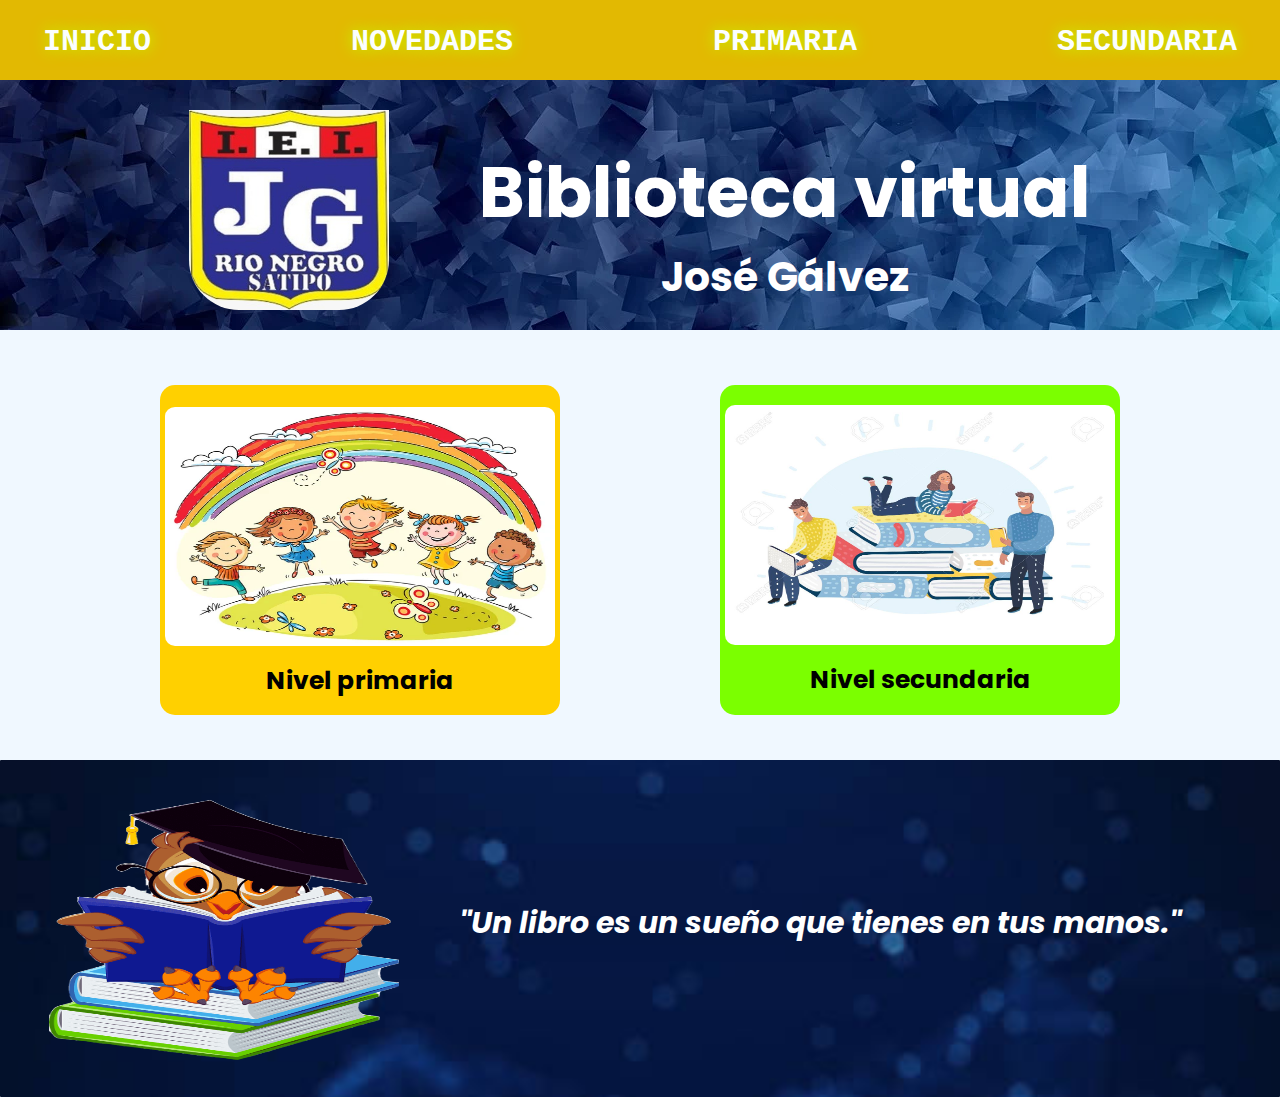
<file: index.html>
<!DOCTYPE html>
<html lang="en">
<head>
    <meta charset="UTF-8">
    <meta name="viewport" content="width=device-width, initial-scale=1.0">
    <title>Biblioteca Virtual</title>
    <link rel="stylesheet" href="estilos.css">
</head>
<body>
    <header>
        <nav>
            <ul class="nav-list">
                <li><a href="index.html">INICIO</a></li>
                <li><a href="novedades.html">NOVEDADES</a></li>
                <li><a href="index1.html">PRIMARIA</a></li>
                <li><a href="index2.html">SECUNDARIA</a></li>
            </ul>
        </nav>
        <div class="header">
            <div class="img">
                <img src="img/Insignia.jpg" alt="">
            </div>
            <div class="texto">
                <h1>Biblioteca virtual</h1>
                <h3>José Gálvez</h3>
            </div>
        </div>
    </header>

    <div class="nivel">
        <div class="primaria">
            <a href="index1.html"><img src="img/primaria.jpg" alt=""></a>
            <a href="index1.html">Nivel primaria</a>
        </div>
        <div class="secundaria">
            <a href="index2.html"><img src="img/lectura2.jpg" alt=""></a>
            <a href="index2.html">Nivel secundaria</a>
        </div>
    </div>

    <footer >
        <div class="footer">
            <div class="img">
                <img src="img/image-Photoroom.png" alt="">
            </div>
            <div class="mensaje">
                <p>"Un libro es un sueño que tienes en tus manos."</p>
            </div>
            
        </div>

    </footer>
</body>
</html>
</file>
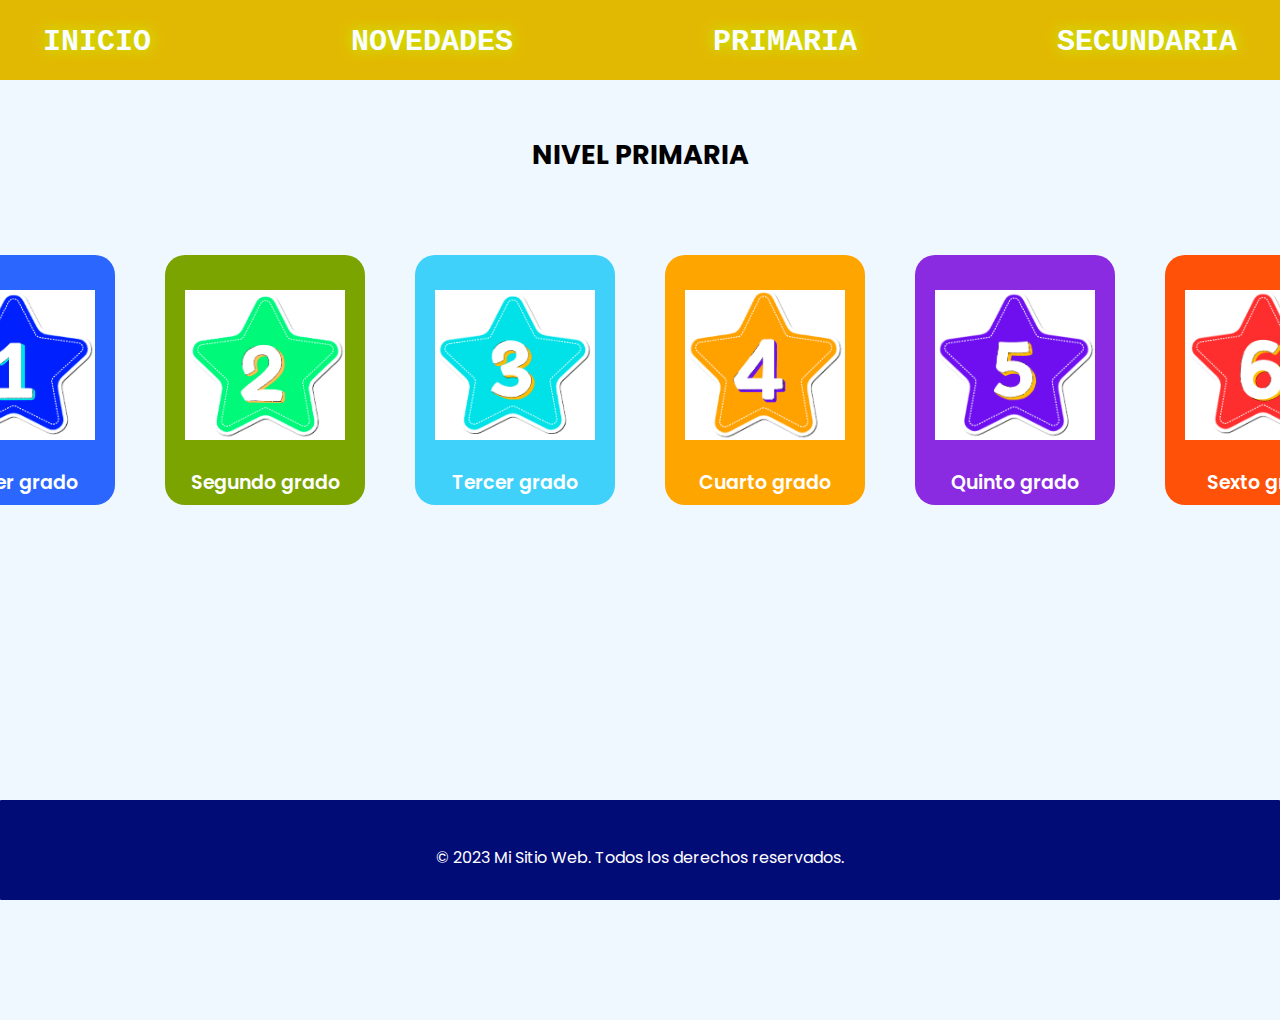
<file: index1.html>
<!DOCTYPE html>
<html lang="en">
<head>
    <meta charset="UTF-8">
    <meta name="viewport" content="width=device-width, initial-scale=1.0">
    <title>Nivel Primaria</title>
    <link rel="stylesheet" href="estilos.css">
</head>
<body>
    <header>
        <nav>
            <ul class="nav-list">
                <li><a href="index.html">INICIO</a></li>
                <li><a href="novedades.html">NOVEDADES</a></li>
                <li><a href="index1.html">PRIMARIA</a></li>
                <li><a href="index2.html">SECUNDARIA</a></li>
            </ul>
        </nav>
    </header>
    <div class="titulo">
        <h2>NIVEL PRIMARIA</h2>
    </div>
    <div class="grados">
        <div class="item1">
            <a href="https://drive.google.com/drive/folders/1XcJ-16BRa8yGwdOp0EDEWMAAgBCT0dkb?usp=sharing"><img src="img/1.png" alt="">Primer grado</a>
        </div>
        <div class="item2">
            <a href="https://drive.google.com/drive/folders/1XcJ-16BRa8yGwdOp0EDEWMAAgBCT0dkb?usp=sharing"><img src="img/2.png" alt="">Segundo grado</a>
        </div>
        <div class="item3">
            <a href="https://drive.google.com/drive/folders/1mAkpSZTIMg3TSWIP_Ryrf76Ur85G7iwl?usp=sharing"><img src="img/3.png" alt="">Tercer grado</a>
        </div>
        <div class="item4">
            <a href="https://drive.google.com/drive/folders/1mAkpSZTIMg3TSWIP_Ryrf76Ur85G7iwl?usp=sharing"><img src="img/4.png" alt="">Cuarto grado</a>
        </div>
        <div class="item5">
            <a href="https://drive.google.com/drive/folders/1TOQu4iFkIYe6iMlRyeyLLeopGUTF8sKR?usp=sharing"><img src="img/5.png" alt="">Quinto grado</a>
        </div>
        <div class="item6">
            <a href="https://drive.google.com/drive/folders/1TOQu4iFkIYe6iMlRyeyLLeopGUTF8sKR?usp=sharing"><img src="img/6.png" alt="">Sexto grado</a>
        </div>
    </div>
    <footer>
        <div class="index1">
            <p>© 2023 Mi Sitio Web. Todos los derechos reservados.</p>
        </div>
    </footer>
</body>
</html>
</file>
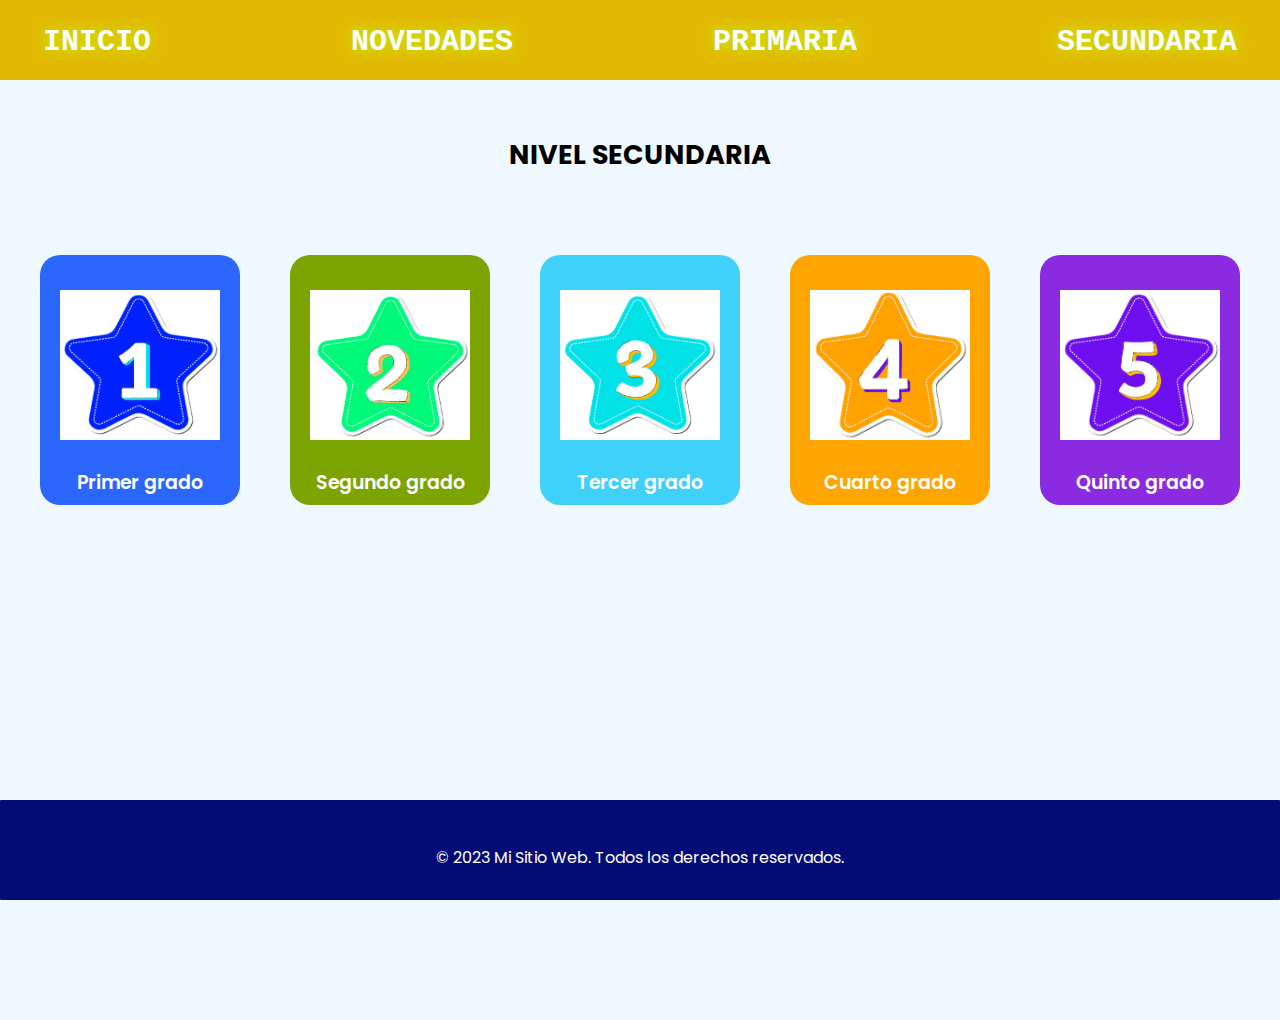
<file: index2.html>
<!DOCTYPE html>
<html lang="en">
<head>
    <meta charset="UTF-8">
    <meta name="viewport" content="width=device-width, initial-scale=1.0">
    <title>Nivel secundaria</title>
    <link rel="stylesheet" href="estilos.css">
</head>
<body>
    <header>
        <nav>
            <ul class="nav-list">
                <li><a href="index.html">INICIO</a></li>
                <li><a href="novedades.html">NOVEDADES</a></li>
                <li><a href="index1.html">PRIMARIA</a></li>
                <li><a href="index2.html">SECUNDARIA</a></li>
            </ul>
        </nav>
    </header>
    <div class="titulo">
        <h2>NIVEL SECUNDARIA</h2>
    </div>
    <div class="grados">
        <div class="item1">
            <a href="https://bpdigital.bnp.gob.pe/"><img src="img/1.png" alt="">Primer grado</a>
        </div>
        <div class="item2">
            <a href="https://bpdigital.bnp.gob.pe/"><img src="img/2.png" alt="">Segundo grado</a>
        </div>
        <div class="item3">
            <a href="https://bpdigital.bnp.gob.pe/"><img src="img/3.png" alt="">Tercer grado</a>
        </div>
        <div class="item4">
            <a href="https://bpdigital.bnp.gob.pe/"><img src="img/4.png" alt="">Cuarto grado</a>
        </div>
        <div class="item5">
            <a href="https://bpdigital.bnp.gob.pe/"><img src="img/5.png" alt="">Quinto grado</a>
        </div>
    </div>
    <footer>
        <div class="index2">
            <p>© 2023 Mi Sitio Web. Todos los derechos reservados.</p>
        </div>
    </footer>
</body>
</html>
</file>
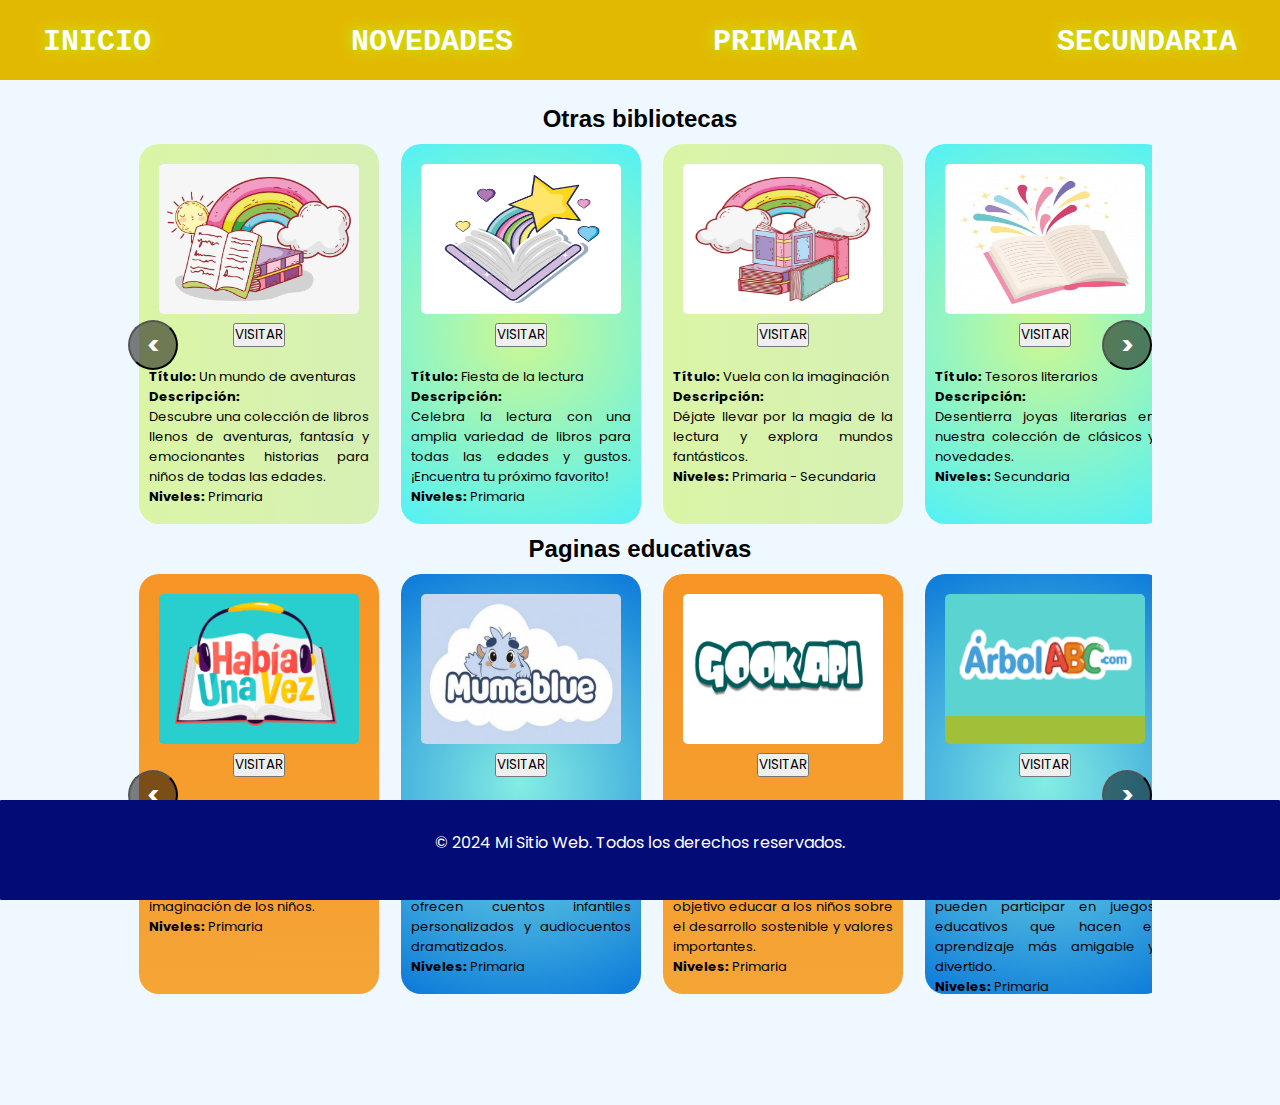
<file: novedades.html>
<!DOCTYPE html>
<html lang="en">
<head>
    <meta charset="UTF-8">
    <meta name="viewport" content="width=device-width, initial-scale=1.0">
    <title>Novedades</title>
    <link rel="stylesheet" href="estilos2.css">
</head>
<body>
    <header>
        <nav>
            <ul class="nav-list">
                <li><a href="index.html">INICIO</a></li>
                <li><a href="novedades.html">NOVEDADES</a></li>
                <li><a href="index1.html">PRIMARIA</a></li>
                <li><a href="index2.html">SECUNDARIA</a></li>
            </ul>
        </nav>
    </header>
    
    <div class="carousel">
        <div class="titulo">
            <h2>Otras bibliotecas</h2>
        </div>
        <div class="carousel-inner">
            <div class="card" id="content">
                <div class="carousel-item" id="grupo1">
                    <a href="https://padlet.com/nuniencina0069/biblioteca-virtual-yxe507s8d3udpkep"><img src="img/image1.jpg" alt="Image 1"> <button>VISITAR</button></a>
                </div>
                <div class="info">
                    <p><b>Título:</b> Un mundo de aventuras</p>
                    <p><b>Descripción:</b> <br> Descubre una colección de libros llenos de aventuras, fantasía y emocionantes historias para niños de todas las edades.</p>
                    <p><b>Niveles:</b> Primaria</p>
                </div>
            </div>
            <div class="card" id="content2">
                <div class="carousel-item" id="grupo2">
                    <a href="https://padlet.com/archivoep1bsso/biblioteca-escolar-digital-k50kknfv5ilqk5ds"><img src="img/image2.avif" alt="Image 2"><button>VISITAR</button></a>
                </div>
                <div class="info">
                    <p><b>Título:</b> Fiesta de la lectura</p>
                    <p><b>Descripción:</b> <br> Celebra la lectura con una amplia variedad de libros para todas las edades y gustos. ¡Encuentra tu próximo favorito!</p>
                    <p><b>Niveles:</b> Primaria</p>
                </div>
            </div>
            <div class="card" id="content">
                <div class="carousel-item" id="grupo1">
                    <a href="https://padlet.com/nlvera2014/nuestra-biblioteca-j4v2fbwsf21d"><img src="img/image3.jpg" alt="Image 3"><button>VISITAR</button></a>
                </div>
                <div class="info">
                    <p><b>Título:</b> Vuela con la imaginación</p>
                    <p><b>Descripción:</b> <br> Déjate llevar por la magia de la lectura y explora mundos fantásticos.</p>
                    <p><b>Niveles:</b> Primaria - Secundaria</p>
                </div>
            </div>
            <div class="card" id="content2">
                <div class="carousel-item" id="grupo2">
                    <a href="https://padlet.com/marisacadret/biblioteca-digital-3x6ziwdqxi6ecn1w"><img src="img/image4.jpg" alt="Image 4"><button>VISITAR</button></a>
                </div>
                <div class="info">
                    <p><b>Título:</b> Tesoros literarios</p>
                    <p><b>Descripción:</b> <br> Desentierra joyas literarias en nuestra colección de clásicos y novedades.</p>
                    <p><b>Niveles:</b> Secundaria</p>
                </div>
            </div>
            <div class="card" id="content">
                <div class="carousel-item" id="grupo1">
                    <a href="https://padlet.com/biblio7de1/biblioteca-digital-sdkhzj18qk922uam"><img src="img/image5.png" alt="Image 5"><button>VISITAR</button></a>
                </div>
                <div class="info">
                    <p><b>Título:</b> Libros literarios</p>
                    <p><b>Descripción:</b> <br> Desentierra joyas literarias en nuestra colección de clásicos y novedades.</p>
                    <p><b>Niveles:</b> Secundaria</p>
                </div>
            </div>
            <div class="card" id="content2">
                <div class="carousel-item" id="grupo2">
                    <a href="https://padlet.com/bibliotecaciiesalliquelo/para-leerte-mejor-540l9ej8zmy6wap9"><img src="img/image6.jpg" alt="Image 6"><button>VISITAR</button></a>
                </div>
                <div class="info">
                    <p><b>Título:</b> Libros literarios</p>
                    <p><b>Descripción:</b> <br> Descubre muchos libros de autores, dirigido a niños de todas las edades.</p>
                    <p><b>Niveles:</b> Primaria</p>
                </div>
            </div>
            <div class="card" id="content">
                <div class="carousel-item" id="grupo1">
                    <a href="https://padlet.com/biblioteca24lp/literatura-infantil-y-juvenil-gilu1wqfn9tarb2o"><img src="img/image1.jpg" alt="Image 7"><button>VISITAR</button></a>
                </div>
                <div class="info">
                    <p><b>Título:</b> Literatura infantil y juvenil</p>
                    <p><b>Descripción:</b> <br> Descubre relatos variados para ti y tu increible imaginacion.</p>
                    <p><b>Niveles:</b> Primaria - Secundaria</p>
                </div>
            </div>
            <div class="card" id="content2">
                <div class="carousel-item" id="grupo2">
                    <a href="https://padlet.com/veronstefania3/biblioteca-infantil-u5fiiy1e8akhyweh"><img src="img/image2.avif" alt="Image 8"><button>VISITAR</button></a>
                </div>
                <div class="info">
                    <p><b>Título:</b> Biblioteca infantil</p>
                    <p><b>Descripción:</b> <br> Descubre cuentos para volar tu imaginacion y conocer diferentes mundos.</p>
                    <p><b>Niveles:</b> Primaria</p>
                </div>
            </div>
            <div class="card" id="content">
                <div class="carousel-item" id="grupo1">
                    <a href="https://padlet.com/silvinajr/cuentos-con-brujas-d5le2es7lb2vv71j"><img src="img/image3.jpg" alt="Image 9"><button>VISITAR</button></a>
                </div>
                <div class="info">
                    <p><b>Título:</b> Cuentos con brujas</p>
                    <p><b>Descripción:</b> <br> Descubre muchos cuentos sobre brujas dirigido a niños de todas las edades.</p>
                    <p><b>Niveles:</b> Primaria</p>
                </div>
            </div>
            <div class="card" id="content2">
                <div class="carousel-item" id="grupo2">
                    <a href="https://padlet.com/silvinajr/cuentos-con-lobos-43889l1o8qiu6l2d"><img src="img/image4.jpg" alt="Image 10"><button>VISITAR</button></a>
                </div>
                <div class="info">
                    <p><b>Título:</b> Cuentos sobre lobos</p>
                    <p><b>Descripción:</b> <br> Descubre muchos cuentos sobre lobos dirigido a niños de todas las edades.</p>
                    <p><b>Niveles:</b> Primaria</p>
                </div>
            </div>
            <div class="card" id="content">
                <div class="carousel-item" id="grupo1">
                    <a href="https://padlet.com/silvinajr/literatura-y-esi-7aggcmh85omvbub7"><img src="img/image5.png" alt="Image 11"><button>VISITAR</button></a>
                </div>
                <div class="info">
                    <p><b>Título:</b> Literatura y ESI</p>
                    <p><b>Descripción:</b> <br> Descubre muchos relatos para ti y descubrir muchos relatos.</p>
                    <p><b>Niveles:</b> Primaria - Secundaria</p>
                </div>
            </div>
            <div class="card" id="content2">
                <div class="carousel-item" id="grupo2">
                    <a href="https://padlet.com/silvina2369/links-de-literatura-y-algo-mas-b4qu12s238xshg61"><img src="img/image6.jpg" alt="Image 12"><button>VISITAR</button></a>
                </div>
                <div class="info">
                    <p><b>Título:</b> Literaturas</p>
                    <p><b>Descripción:</b> <br> Descubre muchos libros, cuentos, poesias, fabulas, mitos y mucho más.</p>
                    <p><b>Niveles:</b> Primaria - Secundaria</p>
                </div>
            </div>
            <div class="card" id="content">
                <div class="carousel-item" id="grupo1">
                    <a href="https://padlet.com/bibliotecaep79longchamps/biblioteca-e-p-n-79-longchamps-z0ljt97omeapzj2c"><img src="img/image1.jpg" alt="Image 13"><button>VISITAR</button></a>
                </div>
                <div class="info">
                    <p><b>Título:</b> Literatura y ESI</p>
                    <p><b>Descripción:</b> <br> Descubre muchos relatos para ti y descubrir muchos relatos.</p>
                    <p><b>Niveles:</b> Primaria - Secundaria</p>
                </div>
            </div>
            <div class="card" id="content2">
                <div class="carousel-item" id="grupo2">
                    <a href="https://padlet.com/biblioteca24de13/te-invitamos-a-leer-aa891b54jwtrpatx"><img src="img/image2.avif" alt="Image 14"><button>VISITAR</button></a>
                </div>
                <div class="info">
                    <p><b>Título:</b> Biblioteca infantil</p>
                    <p><b>Descripción:</b> <br> LEER ES ESTAR SOÑANDO CON LOS OJOS ABIERTOS...</p>
                    <p><b>Niveles:</b> Primaria</p>
                </div>
            </div>
            <div class="card" id="content">
                <div class="carousel-item" id="grupo1">
                    <a href="https://padlet.com/slaffranconi/cuentos-y-poes-as-para-disfrutar-en-familia-1rh1uwm2mibr"><img src="img/image3.jpg" alt="Image 15"><button>VISITAR</button></a>
                </div>
                <div class="info">
                    <p><b>Título:</b> Vuela con la imaginación</p>
                    <p><b>Descripción:</b> <br> Cuentos y poesías para disfrutar...</p>
                    <p><b>Niveles:</b> Primaria - Secundaria</p>
                </div>
            </div>
            <div class="card" id="content2">
                <div class="carousel-item" id="grupo2">
                    <a href="https://padlet.com/msilvinandrade/literatura-y-promoci-n-de-la-lectura-z4sd8sgij81pbbbg"><img src="img/image4.jpg" alt="Image 16"><button>VISITAR</button></a>
                </div>
                <div class="info">
                    <p><b>Título:</b> Biblioteca de lecturas</p>
                    <p><b>Descripción:</b> <br> Literatura y promoción de la lectura </p>
                    <p><b>Niveles:</b> Primaria - Secundaria</p>
                </div>
            </div>
            <div class="card" id="content">
                <div class="carousel-item" id="grupo1">
                    <a href="https://padlet.com/susanadelgado0566/biblioteca-para-nivel-primario-j5nh7aoex4obh321"><img src="img/image5.png" alt="Image 17"><button>VISITAR</button></a>
                </div>
                <div class="info">
                    <p><b>Título:</b> Biblioteca para niños</p>
                    <p><b>Descripción:</b> <br> Descubre muchos relatos como cuentos, historietas, adivinanzas, videocuentos, etc.</p>
                    <p><b>Niveles:</b> Primaria</p>
                </div>
            </div>
            <div class="card" id="content2">
                <div class="carousel-item" id="grupo2">
                    <a href="https://padlet.com/contenidosescolaressantalucia/biblioteca-digital-wzgla53m887g1f75"><img src="img/image6.jpg" alt="Image 18"><button>VISITAR</button></a>
                </div>
                <div class="info">
                    <p><b>Título:</b> Biblioteca digital</p>
                    <p><b>Descripción:</b> <br> Descubre un universo de historias para ti.</p>
                    <p><b>Niveles:</b> Primaria</p>
                </div>
            </div>
            <div class="card" id="content">
                <div class="carousel-item" id="grupo1">
                    <a href="https://padlet.com/contamecuentos12/biblioteca-infantil-vvlmzom2dn947i5z"><img src="img/image1.jpg" alt="Image 19"> <button>VISITAR</button></a>
                </div>
                <div class="info">
                    <p><b>Título:</b> Biblioteca Infantil</p>
                    <p><b>Descripción:</b> <br>- Cuentos para escuchar <br>-Recursos literarios para docentes y/o familias</p>
                    <p><b>Niveles:</b> Primaria</p>
                </div>
            </div>
            <div class="card" id="content2">
                <div class="carousel-item" id="grupo2">
                    <a href="https://padlet.com/biblioteca24de13/te-invitamos-a-leer-aa891b54jwtrpatx"><img src="img/image2.avif" alt="Image 20"><button>VISITAR</button></a>
                </div>
                <div class="info">
                    <p><b>Título:</b> Biblioteca virtual</p>
                    <p><b>Descripción:</b> <br> Biblioteca virtual de literatura infantil, juvenil y recursos pedagógicos</p>
                    <p><b>Niveles:</b> Primaria - Secundaria</p>
                </div>
            </div>
        </div>
        <button class="carousel-control-prev">&#60;</button>
        <button class="carousel-control-next">&#62;</button>
    </div>

    <div class="carousel2">
        <div class="titulo">
            <h2>Paginas educativas</h2>
        </div>
        <div class="carousel2-inner">
            <div class="card" id="content3">
                <div class="carousel2-item" id="grupo3">
                    <a href="https://www.mumablue.com/blog/pequehistorias/"><img src="img/logo1.png" alt="Image 1"><button>VISITAR</button></a>
                </div>
                <div class="info">
                    <p><b>Web:</b> Habia una vez</p>
                    <p><b>Descripción:</b> <br>Presenta una colección de cuentos clásicos y modernos con el objetivo de estimular la imaginación de los niños.</p>
                    <p><b>Niveles:</b> Primaria</p>
                </div>
            </div>
            <div class="card" id="content4">
                <div class="carousel2-item" id="grupo3">
                    <a href="https://www.mumablue.com/blog/pequehistorias/"><img src="img/logo2.jpg" alt="Image 1"><button>VISITAR</button></a>
                </div>
                <div class="info">
                    <p><b>Web:</b> Mumablue</p>
                    <p><b>Descripción:</b> <br>Mumablue es una plataforma dedicada al fomento de la lectura en la infancia, donde ofrecen cuentos infantiles personalizados y audiocuentos dramatizados.</p>
                    <p><b>Niveles:</b> Primaria</p>
                </div>
            </div>
            <div class="card" id="content3">
                <div class="carousel2-item" id="grupo3">
                    <a href="https://www.gookapi.com/es?utm_source=google&utm_medium=search&utm_campaign=gookapi_base_es&gad_source=1&gclid=Cj0KCQjwgL-3BhDnARIsAL6KZ6-Cg64j4qZT_mLuxg14RHLJmZ0Mg77zHHaS9lBxJqQoth59O0NvUioaAsXCEALw_wcB
                    "><img src="img/logo3.png" alt="Image 1"><button>VISITAR</button></a>
                </div>
                <div class="info">
                    <p><b>Web:</b> Gookapi</p>
                    <p><b>Descripción:</b> <br> Gookapi es una plataforma interactiva de dibujos animados infantiles que tiene como objetivo educar a los niños sobre el desarrollo sostenible y valores importantes.</p>
                    <p><b>Niveles:</b> Primaria</p>
                </div>
            </div>
            <div class="card" id="content4">
                <div class="carousel2-item" id="grupo4">
                    <a href="https://arbolabc.com/material-educativo"><img src="img/logo4.png" alt="Image 2"><button>VISITAR</button></a>
                </div>
                <div class="info">
                    <p><b>Web:</b> Arbol ABC</p>
                    <p><b>Descripción:</b> <br>Árbol ABC es un portal de educación interactiva diseñado para niños, donde los pequeños pueden participar en juegos educativos que hacen el aprendizaje más amigable y divertido.</p>
                    <p><b>Niveles:</b> Primaria</p>
                </div>
            </div>
            <div class="card" id="content3">
                <div class="carousel2-item" id="grupo3">
                    <a href="https://materialeseducativos.org/"><img src="img/logo5.png" alt="Image 3"><button>VISITAR</button></a>
                </div>
                <div class="info">
                    <p><b>Web:</b> Materiales Educativos</p>
                    <p><b>Descripción:</b> <br>Puedes encontrar materiales educativos gratuitos en diversas páginas dedicadas a la educación. Algunas de estas ofrecen fichas y recursos sin límite de descarga, ideales para maestras y alumnos.</p>
                    <p><b>Niveles:</b> Primaria - Secundaria</p>
                </div>
            </div>
            <div class="card" id="content4">
                <div class="carousel2-item" id="grupo4">
                    <a href="https://www.edufichas.com/"><img src="img/logo6.png" alt="Image 4"><button>VISITAR</button></a>
                </div>
                <div class="info">
                    <p><b>Web:</b> Edufichas</p>
                    <p><b>Descripción:</b> <br>Ofrece materiales como fichas para imprimir, actividades educativas y recursos para diferentes áreas del conocimiento.</p>
                    <p><b>Niveles:</b> Primaria</p>
                </div>
            </div>
            <div class="card" id="content3">
                <div class="carousel2-item" id="grupo3">
                    <a href="https://eduboom.es/?gad_source=1&gclid=Cj0KCQjwxsm3BhDrARIsAMtVz6Mu9XFx3IdgmgWrhY8tV8LqgGUaMmz0OB-WGQ9Z82HlO8DYl5rlHxEaAho_EALw_wcB"><img src="img/logo7.png" alt="Image 5"><button>VISITAR</button></a>
                </div>
                <div class="info">
                    <p><b>Web:</b> Eduboom</p>
                    <p><b>Descripción:</b> <br> Es una plataforma educativa que ofrece cientos de videolecciones y tests para facilitar el aprendizaje de diversas materias.</p>
                    <p><b>Niveles:</b> Primaria - Secundaria</p>
                </div>
            </div>
            <div class="card" id="content4">
                <div class="carousel2-item" id="grupo4">
                    <a href="https://plazasesamo.com/"><img src="img/logo8.png" alt="Image 6"><button>VISITAR</button></a>
                </div>
                <div class="info">
                    <p><b>Web:</b> Sesamestreet</p>
                    <p><b>Descripción:</b> <br>La página oficial de Sesame Street en PBS KIDS, donde puedes jugar juegos, ver videos y acceder a actividades con personajes como Elmo, Big Bird y Abby.</p>
                    <p><b>Niveles:</b> Primaria - Secundaria</p>
                </div>
            </div>
            <div class="card" id="content3">
                <div class="carousel2-item" id="grupo3">
                    <a href="https://materialeseducativos.net/"><img src="img/logo9.png" alt="Image 7"><button>VISITAR</button></a>
                </div>
                <div class="info">
                    <p><b>Web:</b> Materiales educativos</p>
                    <p><b>Descripción:</b> <br>Ofrece una amplia variedad de recursos educativos gratuitos. Puedes acceder a más de 1000 actividades educativas y descargar fichas</p>
                    <p><b>Niveles:</b> Primaria - Secundaria</p>
                </div>
            </div>
            <div class="card" id="content4">
                <div class="carousel2-item" id="grupo4">
                    <a href="https://www.mundoprimaria.com/"><img src="img/logo10.png" alt="Image 8"><button>VISITAR</button></a>
                </div>
                <div class="info">
                    <p><b>Web:</b> Mundo primaria</p>
                    <p><b>Descripción:</b> <br>Ofrece una amplia variedad de recursos educativos gratuitos. Puedes acceder a más de 1000 actividades educativas y descargar fichas</p>
                    <p><b>Niveles:</b> Primaria - Secundaria</p>
                </div>
            </div>
            
        </div>
        <button class="carousel2-control-prev">&#60;</button>
        <button class="carousel2-control-next">&#62;</button>
    </div>

    <footer>
        <div class="index2">
            <p>© 2024 Mi Sitio Web. Todos los derechos reservados.</p>
        </div>
    </footer>
    <script src="script.js"></script>
</body>
</html>
</file>
<file: estilos.css>
@import url('https://fonts.googleapis.com/css2?family=Poppins:wght@400;500;600;700&display=swap');

/* ====== BASE ===== */
*{
    margin: 0;
    padding: 0;
    box-sizing: border-box;
    font-family: 'Poppins', sans-serif;
}
body {
    background-color: aliceblue;
    min-height: 100vh;
}
header{
    background-image: url(img/header.webp);
    background-size: cover;
    color: white;
}
header .texto{
    margin-top: 80px;
    margin-bottom: 30px;
    font-size: 35px;
    text-align: center;
}
.header {
    justify-content: center;
    display: flex;
    gap: 90px;
    margin-top: 30px;
    height: 300px;
}
header img{
    width: 200px;
    height: 200px;
    margin-top: 50px;
    margin-bottom: 25px;
    border-bottom-left-radius: 50px;
    border-bottom-right-radius: 50px;
}
nav{
    position: fixed;
    top: 0;
    width: 100%;
    z-index: 999;
}
.nav-list {
    list-style: none;
    display: flex; 
    justify-content: center; 
    gap: 200px; 
    background-color: #e2b902;
    height: 80px;
}
.nav-list li{
    margin-top: 25px;
}
.nav-list a{
    text-decoration: none;
    color: rgb(251, 254, 255);
    text-shadow: 0 0 15px #c0ff04;
    font-size: 30px;
    font-weight: 900;
    font-family: 'Courier New', Courier, monospace;
}
.nivel {
    justify-content: space-evenly;
    display: flex;
    margin-top: 40px;
    margin-bottom: 30px;
    text-align: center;
    font-size: 20px;
    font-family: 'Poppins', sans-serif;
}
.nivel a{
    text-decoration: none;
    color: black;
    font-size: 25px;
    font-weight: bold;
}
.nivel .primaria:hover{
    box-shadow: 0 0 50px #fff702;
    -webkit-transform: scale(1.1);
    transition: 1s;
    transform: 3s;
    overflow: hidden;
}
.nivel .secundaria:hover{
    box-shadow: 0 0 50px #01fd2f;
    -webkit-transform: scale(1.1);
    transition: 1s;
    transform: 3s;
    overflow: hidden;
}
.primaria img{
    width: 400px;
    height: 250px;
    border: 5px solid #ffd000;
    border-radius: 15px;
    margin-top: 1px;
    padding-top: 1px;
}
.primaria{
    background-color: #ffd000;
    border-radius: 15px;
    width: 400px;
    margin-top: 0;
}
.secundaria img{
    width: 400px;
    height: 250px;
    border: 5px solid #7bff00;
    border-radius: 15px;
}
.secundaria{
    background-color: #7bff00;
    border-radius: 15px;
    width: 400px;
}
footer img{
    width: 350px;
    height: 260px;
    margin-top: 10px;

}
.footer{
    bottom: 0;
    left: 0;
    width: 100%;
    justify-content: space-evenly;
    display: flex;
    text-align: center;
    border-radius: 1px;
    color: white;
    background-image: url(img/footer.jpg);
    background-size: cover;
}
footer .mensaje {
    margin: 80px 50px 70px 10px;
    font-size: 30px;
    font-family: 'Lucida Sans', 'Lucida Sans Regular', 'Lucida Grande', 'Lucida Sans Unicode', Geneva, Verdana, sans-serif;
    font-style: italic;
    font-weight: bold;
}
/*Estilos del index2.html*/
.titulo {
    margin: 120px auto 0 auto;
    text-align: center;
    font-size: large;
    font-family: Impact, Haettenschweiler, 'Arial Narrow Bold', sans-serif;
}
.grados{
    margin-top: 200px;
    justify-content: center;
    display: flex;
    margin: 50px auto 0 auto;
    gap: 50px;
    text-align: center;
    height: 80px;
    font-family: 'Courier New', Courier, monospace;
    font-weight: 600;
    font-size: 19px;
    padding: 10px auto 10px auto;
}
.grados a{
    text-decoration: none;
    color: white;
}
.grados img{
    width: 160px;
    height: 150px;
    margin: 20px;
}
.titulo {
    text-align: center;
    font-family: 'Helvetica', sans-serif;
}
div {
    padding: 15px 0 15px 0;
    border-radius: 20px;
}
.item1 {
    background-color: #2b67fe;
    width: 200px;
    height: 250px;
}
.item1:hover{
    box-shadow: 0 0 60px #071af1;
    -webkit-transform: scale(1.13);
    transition: 1s;
    transform: 3s;
    overflow: hidden;
}
.item2 {
    background-color: #7ba400;
    width: 200px;
    height: 250px;
}
.item2:hover{
    box-shadow: 0 0 60px #7ba400;
    -webkit-transform: scale(1.13);
    transition: 1s;
    transform: 3s;
    overflow: hidden;
}
.item3 {
    background-color: rgb(63, 209, 249);
    width: 200px;
    height: 250px;
}
.item3:hover{
    box-shadow: 0 0 60px #0ab6e0;
    -webkit-transform: scale(1.13);
    transition: 1s;
    transform: 3s;
    overflow: hidden;
}
.item4 {
    background-color: orange;
    width: 200px;
    height: 250px;
}
.item4:hover{
    box-shadow: 0 0 60px #ffaf01;
    -webkit-transform: scale(1.13);
    transition: 1s;
    transform: 3s;
    overflow: hidden;
}
.item5 {
    background-color: blueviolet;
    width: 200px;
    height: 250px;
}
.item5:hover{
    box-shadow: 0 0 60px #5e0d65;
    -webkit-transform: scale(1.13);
    transition: 1s;
    transform: 3s;
    overflow: hidden;
}
.item6 {
    background-color: rgb(255, 81, 7);
    width: 200px;
    height: 250px;
}
.item6:hover{
    box-shadow: 0 0 60px #ff5e00;
    -webkit-transform: scale(1.13);
    transition: 1s;
    transform: 3s; 
    overflow: hidden;
}
footer .index1, .index2{
    position: fixed;
    bottom: 0;
    left: 0;
    width: 100%;
    background-color: #020c77; 
    border-radius: 1px;
    color: white;
    height: 100px;
    text-align: center;
}
footer p{
    margin: 30px auto 30px auto;
}
</file>
<file: estilos2.css>
@import url('https://fonts.googleapis.com/css2?family=Poppins:wght@400;500;600;700&display=swap');

/* ====== BASE ===== */
*{
    margin: 0;
    padding: 0;
    box-sizing: border-box;
    font-family: 'Poppins', sans-serif;
}
body {
    background-color: aliceblue;
    min-height: 100vh;
    padding-top: 80px;
    padding-bottom: 100px;
}
header {
    justify-content: center;
    display: flex;
    gap: 90px;
    height: 25px;
}
nav{
    position: fixed;
    top: 0;
    width: 100%;
    z-index: 999;
}
.nav-list {
    list-style: none;
    display: flex; 
    justify-content: center; 
    gap: 200px; 
    background-color: #e2b902;
    height: 80px;
}
.nav-list li{
    margin-top: 25px;
}
.nav-list a{
    text-decoration: none;
    color: rgb(251, 254, 255);
    text-shadow: 0 0 15px #c0ff04;
    font-size: 30px;
    font-weight: 900;
    font-family: 'Courier New', Courier, monospace;
}
footer{
    position: fixed;
    bottom: 0;
    left: 0;
    width: 100%;
    background-color: #020c77; /* Optional: Set a background color */
    border-radius: 1px;
    color: white;
    height: 100px;
    text-align: center;
}
footer p{
    margin: 30px auto 30px auto;
}
/*estilos para el carrusel*/
.carousel {
    overflow: hidden;
    max-width: 1100px;
    width: 80%;
    position: relative;
    margin-bottom: 0;
    margin-top: 0;
    margin: 0 auto;

}
.carousel .titulo h2{
    text-align: center;
    font-family: 'Lucida Sans', 'Lucida Sans Regular', 'Lucida Grande', 'Lucida Sans Unicode', Geneva, Verdana, sans-serif;
}
.carousel .card {
    scroll-snap-align: start;
    height: 380px;
    list-style: none;
    background: #82bef6;
    cursor: pointer;
    flex-direction: column;
    border-radius: 20px;
    margin: 11px;
}
.carousel #content{
    background: linear-gradient(to right, #dbf5a6, #d6f0b5);
}
.carousel #content2{
    background: radial-gradient(circle at center, #ccf893, #52f1f6);
}
.carousel-inner {
    display: flex;
    transition: transform 0.5s ease-in-out;
}
.carousel-item {
    flex: 0 0 50%;
    text-align: center;
    padding: 20px;
}

.carousel-item img {
    width: 200px;
    height: 150px;
    border-radius: 5px;
}

.carousel-control-prev,
.carousel-control-next {
    position: absolute;
    top: 50%;
    transform: translateY(-50%,-50%);
    width: 50px;
    height: 50px;
    background-color: rgba(0, 0, 0, 0.5);
    color: white;
    border-radius: 50%;
    cursor: pointer;
    font-size: 24px;
    font-weight: bolder;
    align-items: center;
}

.carousel-control-prev {
    left: 0;
}

.carousel-control-next {
    right: 0;
}

/* Estilos para el segundo carrusel */
.carousel2 {
    overflow: hidden;
    max-width: 1100px;
    width: 80%;
    position: relative;
    margin-bottom: 0;
    margin-top: 0;
    margin: 0 auto;
}

.carousel2 .titulo h2 {
    text-align: center;
    font-family: 'Lucida Sans', 'Lucida Sans Regular', 'Lucida Grande', 'Lucida Sans Unicode', Geneva, Verdana, sans-serif;
}

.carousel2 .card {
    scroll-snap-align: start;
    height: 420px;
    list-style: none;
    background: #f2f2f2; 
    cursor: pointer;
    flex-direction: column;
    border-radius: 20px;
    margin: 11px;
}

.carousel2 .card:nth-child(odd) {
    background: #ce2222; 
}

.carousel2 #content3 {
    background: linear-gradient(to top, #f4a536, #f69525);
}

.carousel2 #content4 {
    background: radial-gradient(circle at center, #85ede3, #0b79da);
}

.carousel2-inner {
    display: flex;
    transition: transform 0.5s ease-in-out;
}

.carousel2-item {
    flex: 0 0 50%;
    text-align: center;
    padding: 20px;
}

.carousel2-item img {
    width: 200px;
    height: 150px;
    border-radius: 5px;
}

.carousel2-control-prev,
.carousel2-control-next {
    position: absolute;
    top: 50%;
    transform: translateY(-50%,-50%);
    width: 50px;
    height: 50px;
    background-color: rgba(0, 0, 0, 0.5);
    color: white;
    border-radius: 50%;
    cursor: pointer;
    font-size: 24px;
    font-weight: bolder;
    align-items: center;
}

.carousel2-control-prev {
    left: 0;
}

.carousel2-control-next {
    right: 0;
}

/*estilos de info p*/
.info p{
    font-size: small;
    margin-left: 10px;
    margin-right: 10px;
    text-align: justify;
    text-justify: inter-word;
}
</file>
